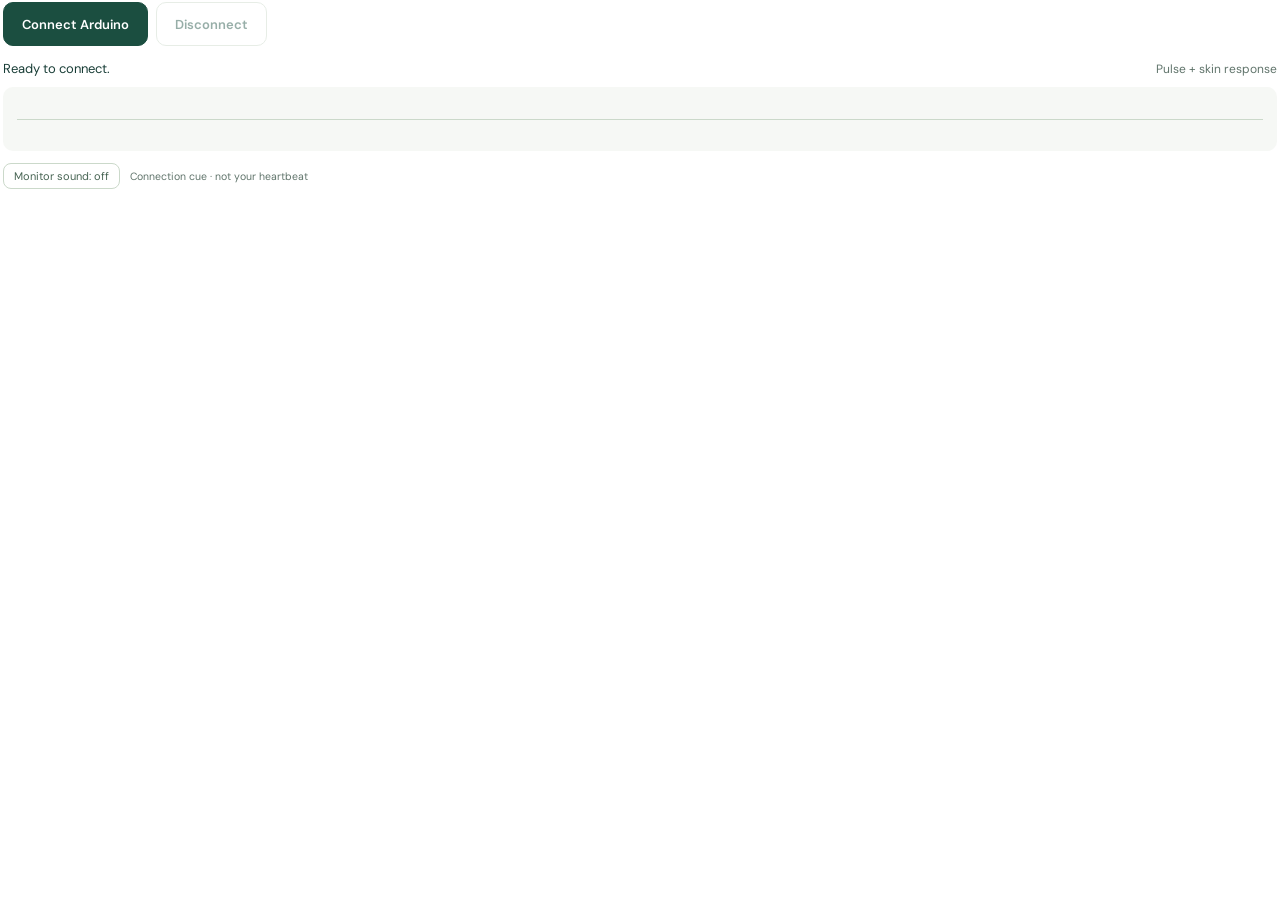
<file: serial_component/index.html>
<!doctype html>
<html lang="en"><head><meta charset="utf-8"><meta name="viewport" content="width=device-width, initial-scale=1">
<link rel="preconnect" href="https://fonts.googleapis.com">
<link href="https://fonts.googleapis.com/css2?family=DM+Sans:wght@400;500;600&display=swap" rel="stylesheet">
<style>
body{margin:0;padding:2px 3px 4px;font:14px 'DM Sans',system-ui,sans-serif;color:#183d36;-webkit-font-smoothing:antialiased}
.actions{display:flex;gap:8px}
button{height:44px;padding:0 18px;border:1px solid #1b4e40;border-radius:10px;background:#1b4e40;color:#fff;font:inherit;font-size:13px;font-weight:600;cursor:pointer;transition:background .15s}
button:not(:disabled):hover{background:#2b6753}
button:disabled{opacity:.45;cursor:default}
button:focus-visible{outline:3px solid #85b39a;outline-offset:2px}
#stop{background:#fff;color:#1b4e40;border-color:#cbd9ca}
#stop:not(:disabled):hover{background:#eef2e9}
.status-row{display:flex;justify-content:space-between;align-items:baseline;gap:12px;margin-top:14px}
#status{font-size:13px;margin:0}
#readings{font-size:12px;color:#60746b;text-align:right}
canvas{display:block;width:100%;height:64px;margin-top:10px;border-radius:10px;
  background:linear-gradient(#cbd9ca,#cbd9ca) center/calc(100% - 28px) 1px no-repeat,#f6f8f5}
canvas.live{background:#f6f8f5}
.sound-row{display:flex;align-items:center;gap:10px;margin-top:12px}
#sound{flex-shrink:0;white-space:nowrap;height:auto;padding:5px 10px;background:transparent;color:#486554;border-color:#cbd9ca;border-radius:8px;font-size:11px;font-weight:400}
#sound:hover{background:#eef2e9}
small{font-size:10.5px;color:#60746b}
</style></head><body>
<div class="actions"><button id="connect" type="button">Connect Arduino</button><button id="stop" type="button" disabled>Disconnect</button></div>
<div class="status-row"><p id="status" role="status" aria-live="polite">Ready to connect.</p><span id="readings">Pulse + skin response</span></div>
<canvas id="wave" width="600" height="70" aria-label="Live raw pulse waveform" role="img"></canvas>
<div class="sound-row"><button id="sound" type="button" aria-pressed="false">Monitor sound: off</button><small>Connection cue · not your heartbeat</small></div>
<script src="serial.js"></script></body></html>
</file>
